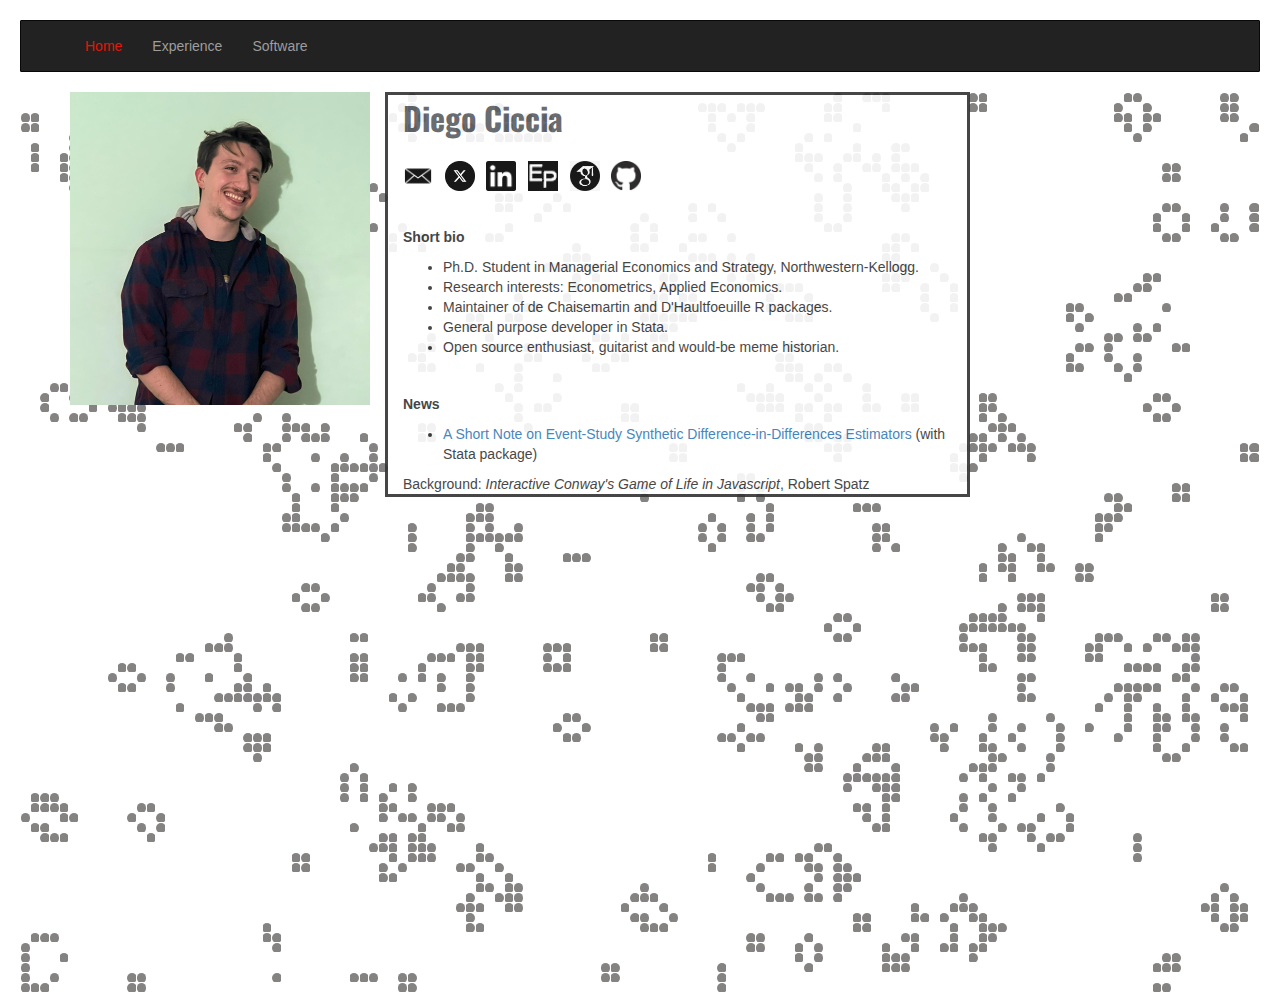
<file: index.html>
<html>
    <head>
    <meta charset = "UTF-8" />
    <title>Diego Ciccia</title>
    <link rel="stylesheet" href="life.css"> 
    <meta charset="utf-8">
    <meta name="viewport" content="width=device-width, initial-scale=1">
    <link rel="stylesheet" href="website.css">
    <script src="https://ajax.googleapis.com/ajax/libs/jquery/1.12.0/jquery.min.js"></script>
    <script src="https://maxcdn.bootstrapcdn.com/bootstrap/3.3.6/js/bootstrap.min.js"></script>
    <link href='https://fonts.googleapis.com/css?family=Oswald:700' rel='stylesheet' type='text/css'>
    </head>

    <body>
    <nav class="navbar navbar-inverse">
        <div class="container">
            <ul class="nav navbar-nav">
                <li><a style="color:#e01709" href="/">Home</a></li>
                <li><a href="experience.html">Experience</a></li>
                <li><a href="publications.html">Software</a></li> 
            </ul>
        </div>
    </nav>

    <div id = "fcontainer">
    <div id ="conway">
    </div>

    <div class="container">
    <div class="row" style = "justify-content: center; align-items: center;">
        <div class="col-md-2" style="height: auto; width : auto;">
            <img class="img-responsive" src="assets/GitHubProPic.jpg" alt="" width = "300"><br>
        </div> 

        <div class="col-md-6" style ="background-color: #ffffff;border-style: solid;opacity: 0.9;">
            <div style="font-family:'Oswald',sans-serif; font-size: 32px;">
                <a style="color:#595d61;" href="index.html"><b>Diego Ciccia</b></a>
            </div>
            <br>
            <a style="color:#333;" href="mailto:diego.ciccia@kellogg.northwestern.edu" target="_blank"><img src="icons/mail.png" width="30" height="30"></a>
            &nbsp;
            <a style="color:#333;" href="https://x.com/diegociccia1" target="_blank"><img src="icons/twitter.png" width="30" height="30"></a>
            &nbsp;
            <a style="color:#333;" href="https://www.linkedin.com/in/diego-ciccia-1253381b6/" target="_blank"><img src="icons/1024px-LinkedIn_logo_In-Black.png" width="30" height="30"></a>
            &nbsp;
            <a style="color:#333;" href="https://econpapers.repec.org/RAS/pci203.htm" target="_blank"><img src="icons/ep.png" width="30" height="30"></a>
            &nbsp;
            <a style="color:#333;" href="https://scholar.google.com/citations?user=Vs7YD_kAAAAJ&hl=it&oi=ao" target="_blank"><img src="icons/gscholar.png" width="30" height="30"></a>
            &nbsp;
            <a style="color:#333;" href="https://github.com/DiegoCiccia" target="_blank"><img src="icons/GitHub-Mark-32px.png" width="30" height="30"></a>

            <div>
                <div style="margin-top:3%; text-align:left;"> 
                    <p>
                    <br><b>Short bio</b><br>
                    <ul>
                        <li>Ph.D. Student in Managerial Economics and Strategy, Northwestern-Kellogg.</li>
                        <li>Research interests: Econometrics, Applied Economics.</li>
                        <li>Maintainer of de Chaisemartin and D'Haultfoeuille R packages.</li>
                        <li>General purpose developer in Stata.</li>
                        <li>Open source enthusiast, guitarist and would-be meme historian.</li>
                    </ul>
                    </p>
                </div>
            </div>  

            <div>
                <div style="margin-top:3%; text-align:left;"> 
                    <p>
                    <br><b>News</b><br>
                    <ul>
                        <li> <a href="https://arxiv.org/abs/2407.09565">A Short Note on Event-Study Synthetic Difference-in-Differences Estimators</a> (with Stata package)
                    </ul>
                    </p>
                </div>
            </div>  

            <div>
                Background: <i>Interactive Conway's Game of Life in Javascript</i>, Robert Spatz
                <br>
            </div>
        </div>
    </div>
    </div>
    <script src="code.js"></script>
    </body>
</html>
</file>
<file: life.css>
body {
    padding: 20px;
    background-color: #ffffff;
}

@media(max-width:700px){
    .content-desktop {
                display:none;
    }
}

#conway {
    padding-bottom: 10px;
}

table {
    background-color: #ffffff;
    border-spacing: 0;
}

td {
    border: 1px solid #ffffff;
    border-radius: 3px;
    width: 10px;
    height: 10px;
}

span {
    color: #141414;
}

#start,
#clear,
#random {
    padding: .75em;
    border-radius: 5px;
    border: none;    
    background: linear-gradient(
        to bottom right,
        #ffffff, #ffffff);
}

.grid-container {
    display: grid;
    grid-template-columns: 1fr 2fr;
    grid-gap: 20px;
}

td.dead {
    background-color: #ffffff;
}

td.live {
    background-color: #858282;
    border-radius: 10px;
}
</file>
